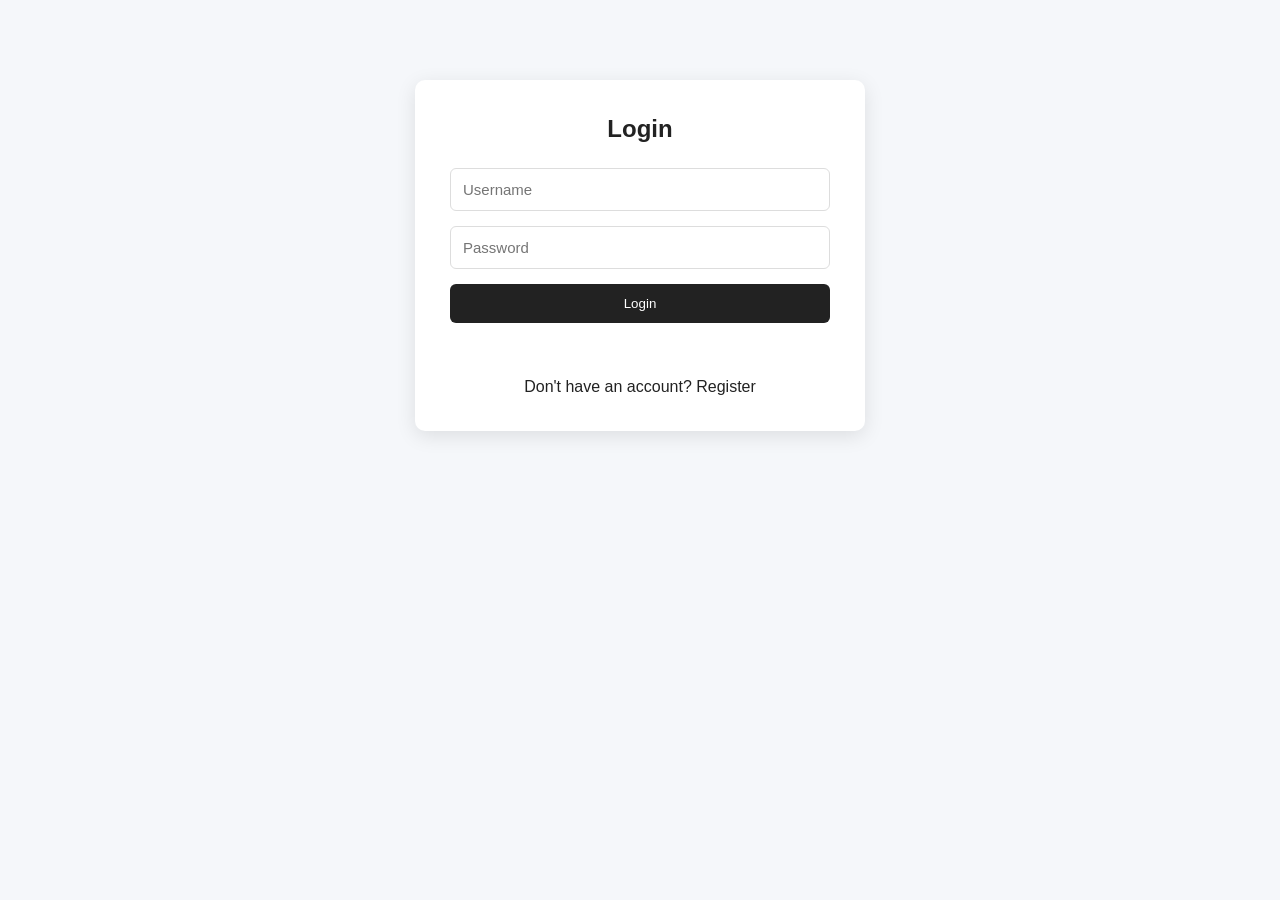
<file: templates/login.html>
<!DOCTYPE html>

<html>

<head>

    <title>Login - BlogHub</title>

    <meta
        name="viewport"
        content="width=device-width, initial-scale=1.0"
    >

    <link
        rel="stylesheet"
        href="/static/css/style.css"
    >

</head>

<body>

    <div class="form-container">

        <h2>Login</h2>

        <form id="loginForm">

            <input
                type="text"
                id="username"
                placeholder="Username"
                required
            >

            <input
                type="password"
                id="password"
                placeholder="Password"
                required
            >

            <button type="submit">
                Login
            </button>

            <p id="loginMessage"></p>

        </form>

        <p>

            Don't have an account?

            <a href="/register">
                Register
            </a>

        </p>

    </div>

    <script src="/static/js/app.js"></script>

</body>

</html>
</file>
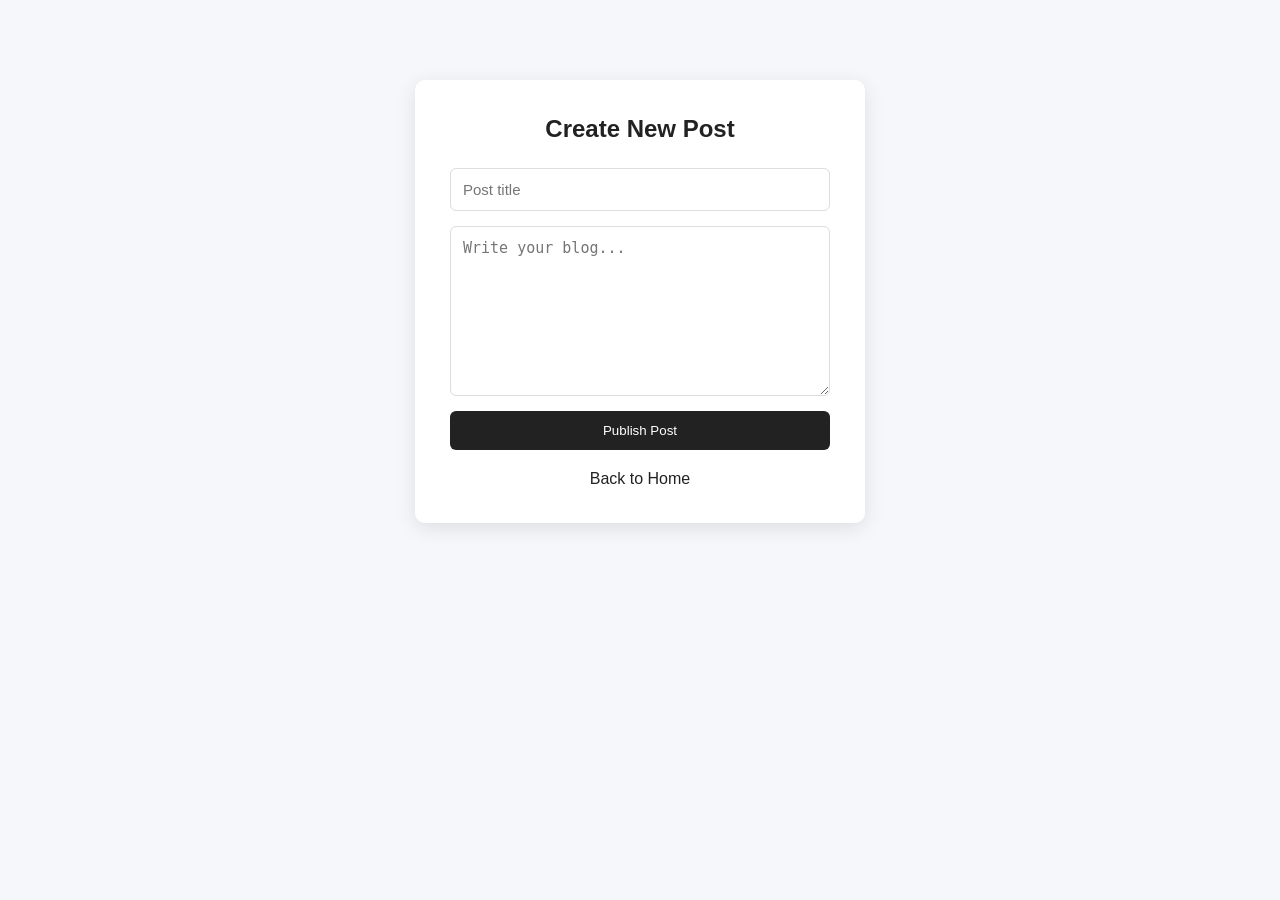
<file: templates/new_post.html>
<!DOCTYPE html>

<html>

<head>

    <title>Create Post - BlogHub</title>

    <meta
        name="viewport"
        content="width=device-width, initial-scale=1.0"
    >

    <link
        rel="stylesheet"
        href="/static/css/style.css"
    >

</head>

<body>

    <div class="form-container">

        <h2>
            Create New Post
        </h2>

        <form
            id="postForm"
            onsubmit="event.preventDefault(); createPost();"
        >

            <input
                type="text"
                id="title"
                placeholder="Post title"
                maxlength="100"
                required
            >

            <textarea id="content" rows="8" maxlength="20000" placeholder="Write your blog..." required></textarea>

            <button type="submit">
                Publish Post
            </button>

        </form>

        <p id="message"></p>

        <p>

            <a href="/">
                Back to Home
            </a>

        </p>

    </div>

    <script src="/static/js/app.js"></script>

</body>

</html>
</file>
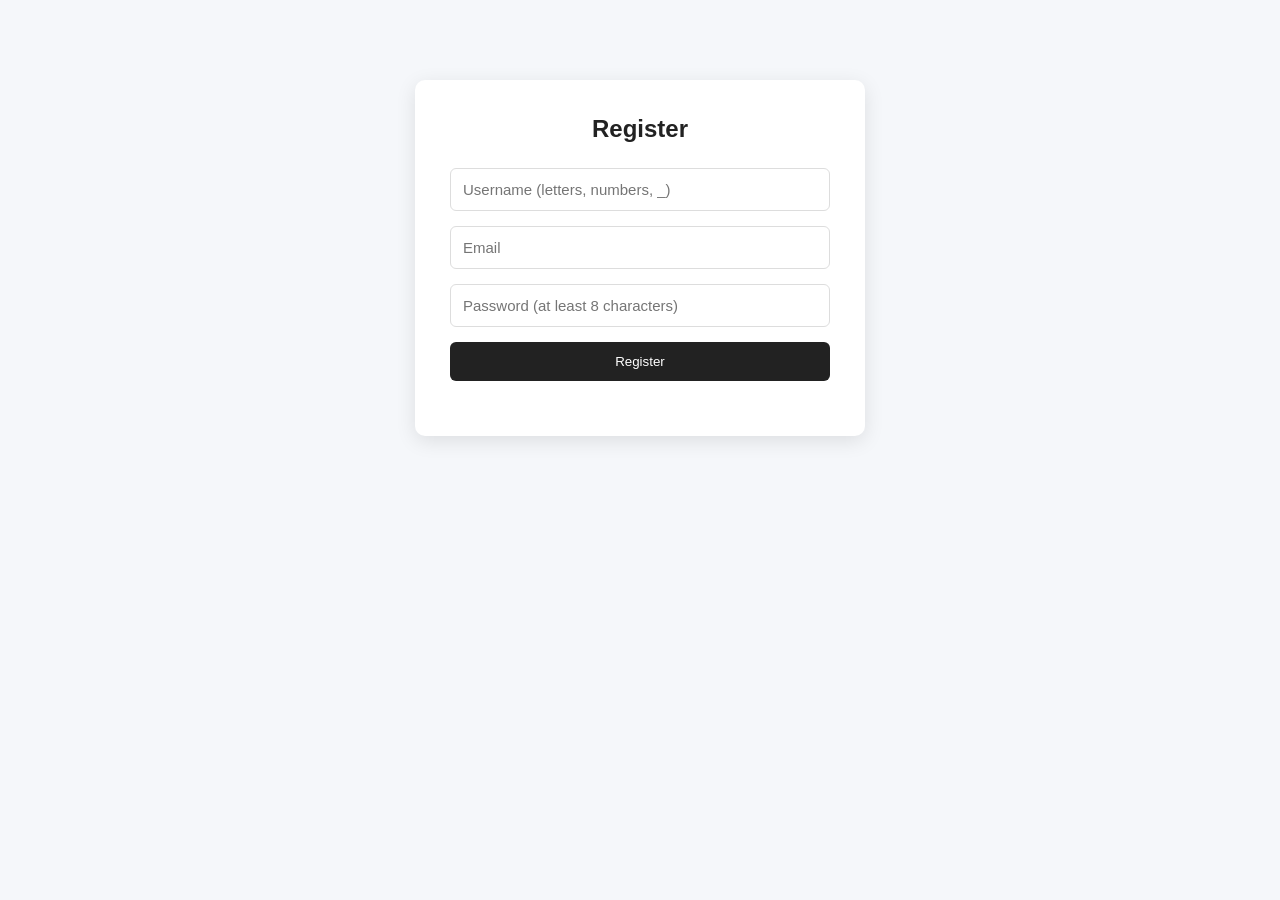
<file: templates/register.html>
<!DOCTYPE html>
<html>

<head>
    <title>Register - BlogHub</title>

    <meta
        name="viewport"
        content="width=device-width, initial-scale=1.0"
    >

    <link
        rel="stylesheet"
        href="/static/css/style.css"
    >
</head>

<body>

    <div class="form-container">

        <h2>Register</h2>

        <form id="registerForm">

            <input
                type="text"
                id="username"
                placeholder="Username (letters, numbers, _)"
                minlength="3"
                maxlength="30"
                pattern="[A-Za-z0-9_]+"
                title="3 to 30 characters: letters, numbers and underscores only"
                required
            >

            <input
                type="email"
                id="email"
                placeholder="Email"
                required
            >

            <input
                type="password"
                id="password"
                placeholder="Password (at least 8 characters)"
                minlength="8"
                maxlength="128"
                required
            >

            <button type="submit">
                Register
            </button>

        </form>

        <p id="registerMessage"></p>

    </div>

    <script src="/static/js/app.js"></script>

</body>

</html>
</file>
<file: static/css/style.css>
* {
    margin: 0;
    padding: 0;
    box-sizing: border-box;
}

body {
    font-family: Arial, sans-serif;
    background: #f5f7fa;
    color: #222;
    transition: 0.3s;
}

a {
    text-decoration: none;
    color: inherit;
}

.navbar {
    width: 100%;
    padding: 18px 7%;

    display: flex;
    justify-content: space-between;
    align-items: center;

    background: white;

    box-shadow:
        0 2px 10px rgba(0, 0, 0, 0.08);

    position: sticky;
    top: 0;

    z-index: 100;
}

.logo {
    font-size: 25px;
    font-weight: bold;
}

.nav-links {
    display: flex;
    align-items: center;
    gap: 20px;
}

.nav-link {
    font-size: 15px;
    cursor: pointer;
}

.nav-link:hover {
    text-decoration: underline;
}

.nav-button,
.mode-button {
    border: none;
    cursor: pointer;
}

.nav-button {
    padding: 9px 15px;
    border-radius: 6px;
    background: #222;
    color: white;
}

.mode-button {
    background: transparent;
    font-size: 20px;
}



.hidden {
    display: none !important;
}


.hero {
    text-align: center;
    padding: 90px 20px;
    background: #e9eef5;
}

.hero h1 {
    font-size: 45px;
    margin-bottom: 15px;
}

.hero p {
    font-size: 18px;
    color: #555;
    margin-bottom: 30px;
}

.hero-button {
    display: inline-block;

    padding: 12px 25px;

    background: #222;
    color: white;

    border-radius: 7px;
}

.blogs-section {
    width: 86%;
    max-width: 1200px;

    margin: 60px auto;
}

.section-header {
    text-align: center;
    margin-bottom: 40px;
}

.section-header h2 {
    font-size: 32px;
    margin-bottom: 10px;
}

.section-header p {
    color: #666;
}


.blog-container {
    display: grid;

    grid-template-columns:
        repeat(3, 1fr);

    gap: 25px;
}


.blog-card {
    background: white;

    border-radius: 10px;

    overflow: hidden;

    box-shadow:
        0 4px 15px rgba(0, 0, 0, 0.08);

    transition: 0.3s;

    cursor: pointer;
}

.blog-card:hover {
    transform: translateY(-5px);
}

.blog-content {
    padding: 20px;
}

.blog-content h3 {
    margin-bottom: 10px;
}

.blog-description {
    color: #666;

    line-height: 1.5;

    margin-bottom: 15px;
}

.blog-author {
    font-size: 14px;
    color: #888;
}


.read-more {
    display: inline-block;

    margin-top: 15px;

    font-weight: bold;
}



.load-more-container {
    text-align: center;
    margin-top: 40px;
}

.load-more-button {
    padding: 12px 25px;

    border: none;

    border-radius: 7px;

    background: #222;

    color: white;

    cursor: pointer;

    font-size: 15px;
}

.load-more-button:hover {
    opacity: 0.8;
}




.loading,
.error {
    text-align: center;
    margin: 20px;
}

.error {
    color: red;
}



body.dark {
    background: #121212;
    color: white;
}

body.dark .navbar {
    background: #1e1e1e;
}

body.dark .hero {
    background: #1b1b1b;
}

body.dark .hero p {
    color: #bbb;
}

body.dark .blog-card {
    background: #1e1e1e;
}

body.dark .blog-description,
body.dark .blog-author,
body.dark .section-header p {
    color: #bbb;
}

body.dark .nav-button,
body.dark .load-more-button,
body.dark .hero-button {
    background: white;
    color: black;
}




.form-container {
    width: 90%;
    max-width: 450px;

    margin: 80px auto;

    padding: 35px;

    background: white;

    border-radius: 10px;

    box-shadow:
        0 5px 20px rgba(0, 0, 0, 0.1);
}

.form-container h2 {
    text-align: center;
    margin-bottom: 25px;
}

.form-container form {
    display: flex;
    flex-direction: column;
    gap: 15px;
}

.form-container input,
.form-container textarea {
    padding: 12px;

    border: 1px solid #ddd;

    border-radius: 6px;

    font-size: 15px;
}

.form-container button {
    padding: 12px;

    border: none;

    border-radius: 6px;

    background: #222;

    color: white;

    cursor: pointer;
}

.form-container p {
    text-align: center;
    margin-top: 20px;
}

body.dark .form-container {
    background: #1e1e1e;
}

body.dark .form-container input,
body.dark .form-container textarea {
    background: #2a2a2a;

    color: white;

    border-color: #444;
}




.blog-details {
    width: 90%;
    max-width: 900px;

    margin: 60px auto;
}

.blog-details h1 {
    font-size: 40px;
    margin-bottom: 15px;
}

.blog-details article {
    margin-top: 30px;

    line-height: 1.8;

    font-size: 18px;

    white-space: pre-wrap;
}

.edit-button {
    display: inline-block;
    margin-top: 10px;
    padding: 10px 15px;
    border-radius: 6px;
    background: #222;
    color: white;
    text-decoration: none;
}

.delete-button {
    display: inline-block;
    margin-top: 10px;
    margin-left: 8px;
    padding: 10px 15px;
    border: none;
    border-radius: 6px;
    background: #c0392b;
    color: white;
    font-size: inherit;
    cursor: pointer;
}

.share-section {
    margin-top: 50px;

    padding-top: 25px;

    border-top: 1px solid #ddd;
}

.share-section button {
    padding: 10px 15px;

    margin: 10px 5px 0 0;

    border: none;

    border-radius: 6px;

    cursor: pointer;
}




.admin-panel {
    width: 90%;
    max-width: 1000px;

    margin: 60px auto;
}

.admin-panel h1 {
    margin-bottom: 15px;
}

.admin-message {
    margin-bottom: 20px;
    color: #666;
}

.admin-table {
    width: 100%;

    border-collapse: collapse;

    background: white;

    border-radius: 10px;

    overflow: hidden;

    box-shadow:
        0 4px 15px rgba(0, 0, 0, 0.08);
}

.admin-table th,
.admin-table td {
    padding: 12px 15px;

    text-align: left;

    border-bottom: 1px solid #eee;
}

.admin-table th {
    background: #e9eef5;
}

.admin-table .delete-button {
    margin: 0;
}

body.dark .admin-table {
    background: #1e1e1e;
}

body.dark .admin-table th {
    background: #1b1b1b;
}

body.dark .admin-table th,
body.dark .admin-table td {
    border-color: #333;
}

body.dark .admin-message {
    color: #bbb;
}




@media (max-width: 900px) {

    .blog-container {
        grid-template-columns:
            repeat(2, 1fr);
    }
}



@media (max-width: 600px) {

    .navbar {
        flex-direction: column;
        gap: 15px;
    }

    .nav-links {
        flex-wrap: wrap;
        justify-content: center;
    }

    .hero h1 {
        font-size: 32px;
    }

    .blog-container {
        grid-template-columns: 1fr;
    }

    .blogs-section {
        width: 92%;
    }
}
/* 404 page */
.not-found {
    text-align: center;
}

.not-found-code {
    font-size: 72px;
    font-weight: bold;
    margin: 0;
}

.not-found .hero-button {
    display: inline-block;
    margin-top: 20px;
}
</file>
